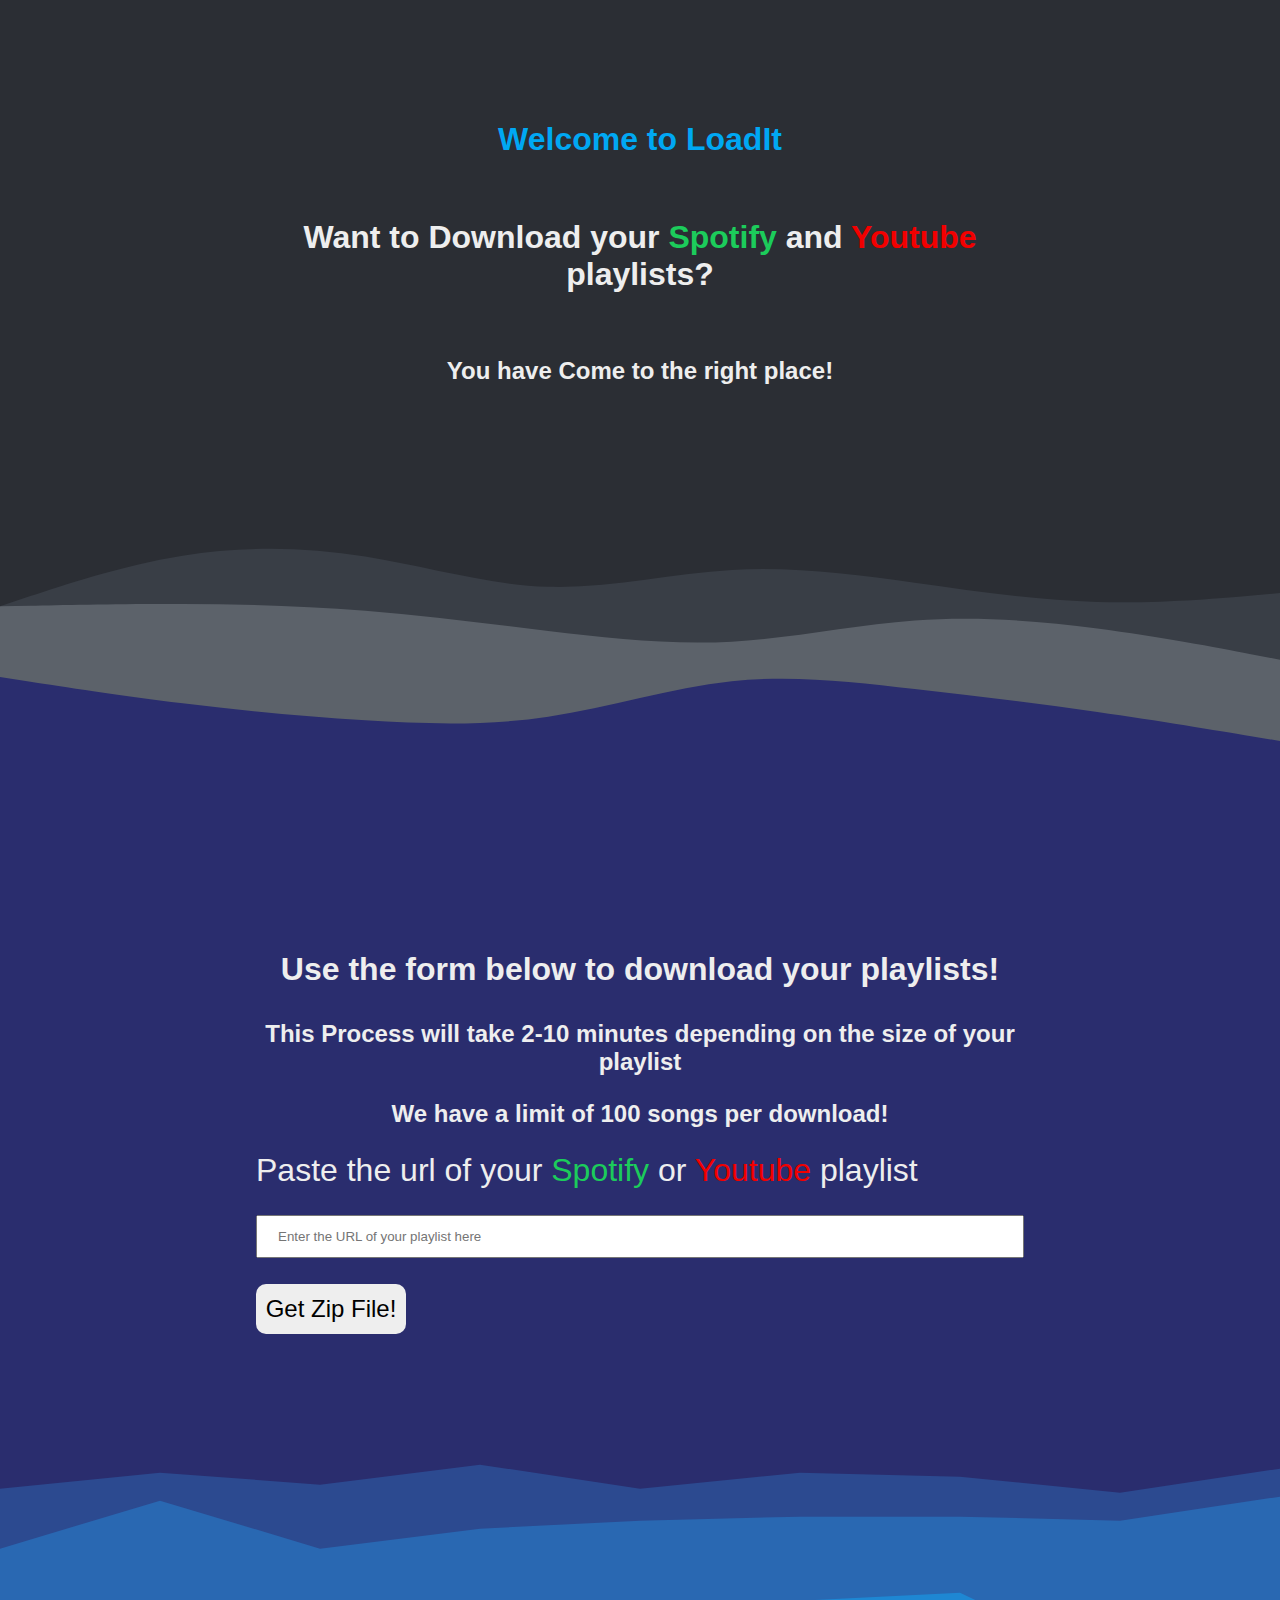
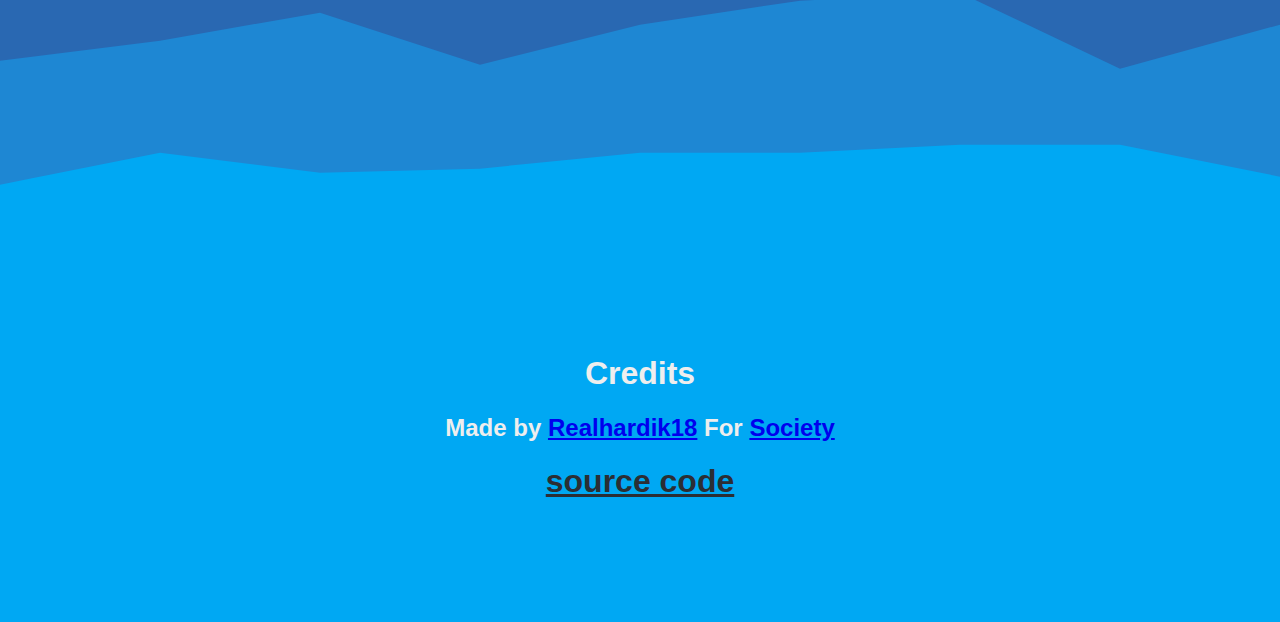
<file: templates/index.html>
<!DOCTYPE html>
<html lang="en">

<head>
    <meta charset="UTF-8">
    <meta http-equiv="X-UA-Compatible" content="IE=edge">
    <meta name="viewport" content="width=device-width, initial-scale=1.0">
    <link rel="stylesheet" href="/static/styles/style.css">
    <link rel="icon" href="/static/icon.ico">
    <title>LoadIt</title>
</head>

<body>
    <section style="background: #2b2e34;">
        <h1 class="title-text">Welcome to LoadIt</h1><br>
        <h1 class="about-text">Want to Download your <span style="color: #1ccc5b;">Spotify</span> and <span
                style="color: #f20000;">Youtube</span> playlists?</h1><br>
        <h3 class="about-text" style="font-size: x-large;">You have Come to the right place!</h3>
    </section>
    <div class="spacer layer1"></div>
    <section style="background: #2a2d6e; padding-top: 10px;">
        <h3 class="about-text">Use the form below to download your playlists!</h3>
        <h3 class="about-text" style="font-size: x-large;">This Process will take 2-10 minutes depending on the size of
            your playlist</h3>
        <h3 class="about-text" style="font-size: x-large;">We have a limit of 100 songs per download!</h3>
        <form action="/result" method="post" id="form">
            <label for="playlist" class="about-text">Paste the url of your <span style="color: #1ccc5b;">Spotify</span>
                or <span style="color: #f20000;">Youtube</span> playlist</label><br><br>
            <input type="text" id="playlist" name="playlist" placeholder="Enter the URL of your playlist here"><br><br>
        </form>
        <button class="button-s" type="submit" form="form" value="Submit">Get Zip File!</button>
    </section>
    <div class="spacer layer2"></div>
    <section style="background: #00a8f3;">
        <h1 class="about-text">Credits</h1>
        <h1 class="about-text" style="font-size: x-large;">Made by <a
                href="https://realhardik18.github.io">Realhardik18</a> For <a
                href="https://en.wikipedia.org/wiki/Society">Society</a></h1>
        <h1 class="about-text" style="font-size: xx-large;"><a style="color: #2b2e34"
                href="https://github.com/realhardik18/LoadIt">source
                code</a></h1>
    </section>
</body>

</html>
</file>
<file: static/styles/style.css>
body {
  margin: 0;
  background-color: #222831;
}

section {
  position: relative;
  min-height: 50px;
  padding: 100px 20vw;
}

.spacer {
  aspect-ratio: 960/300;
  width: 100%;
  background-repeat: no-repeat;
  background-position: center;
  background-size: cover;
}

.layer1 {
  background-image: url(/static/wave1.svg);
}

.layer2 {
  background-image: url(/static/wave2.svg);
}

.title-text {
  color: #00a8f3;
  font-size: xx-large;
  text-align: center;
  font-family: "Segoe UI", Tahoma, Geneva, Verdana, sans-serif;
}

.about-text {
  color: #eeeeee;
  font-size: xx-large;
  text-align: center;
  font-family: "Segoe UI", Tahoma, Geneva, Verdana, sans-serif;
}

input[type="text"] {
  width: 100%;
  padding: 12px 20px;
  margin: 8px 0;
  box-sizing: border-box;
}

.button-s {
  height: 50px;
  width: 150px;
  border-radius: 10px;
  border: none;
  font-family: "Segoe UI", Tahoma, Geneva, Verdana, sans-serif;
  font-size: x-large;
  background-color: #eeeeee;
  transition-duration: 0.5s;
}

.button-s:hover {
  background-color: #00a8f3;
  color: white;
}

::-webkit-scrollbar {
  width: 10px;
  height: 10px;
}

::-webkit-scrollbar-thumb {
  background: rgba(90, 90, 90);
}

::-webkit-scrollbar-track {
  background: rgba(0, 0, 0, 0.2);
}
</file>
